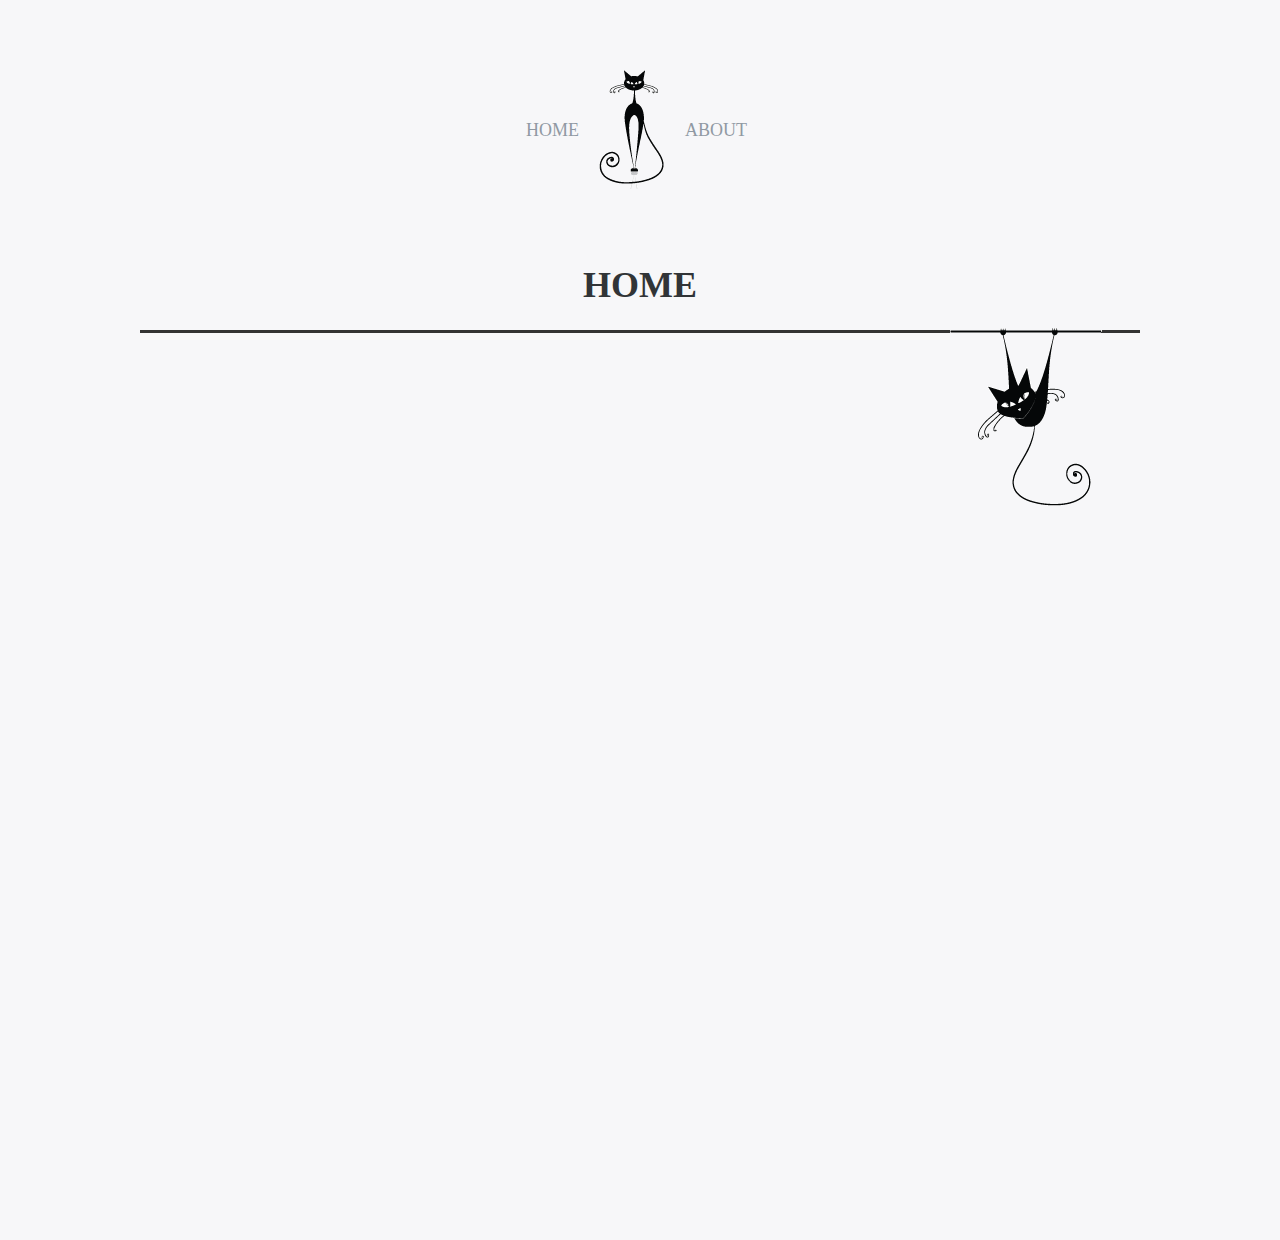
<file: index.html>
<!DOCTYPE html>
<html lang="en">
  <head>
  <title>MY HOME</title>
    <meta content="text/html; charset=gb2312" http-equiv="content-type">
    <link rel="stylesheet" href="index.css">
</head>
<body>
  <header class="header">
    <nav class="nav">
      <ul>
            <li><a href="index.html">HOME</a></li>
            <li><img src="img/navC.png" /></li>
            <li class="lo"><a href="About.html">ABOUT</a></li>
      </ul>
      </nav>
    </header>
    <div class="main">
        <div class="title">
        <h1 class="title-name">HOME</h1>
        </div>
        <div class="content-left"></div>
        <div class="about-right">
        <div class="cat1"><img src="img/left.png" /></div>
            
       
            </div>
    
    </div>
    
</body>
</html>
</file>
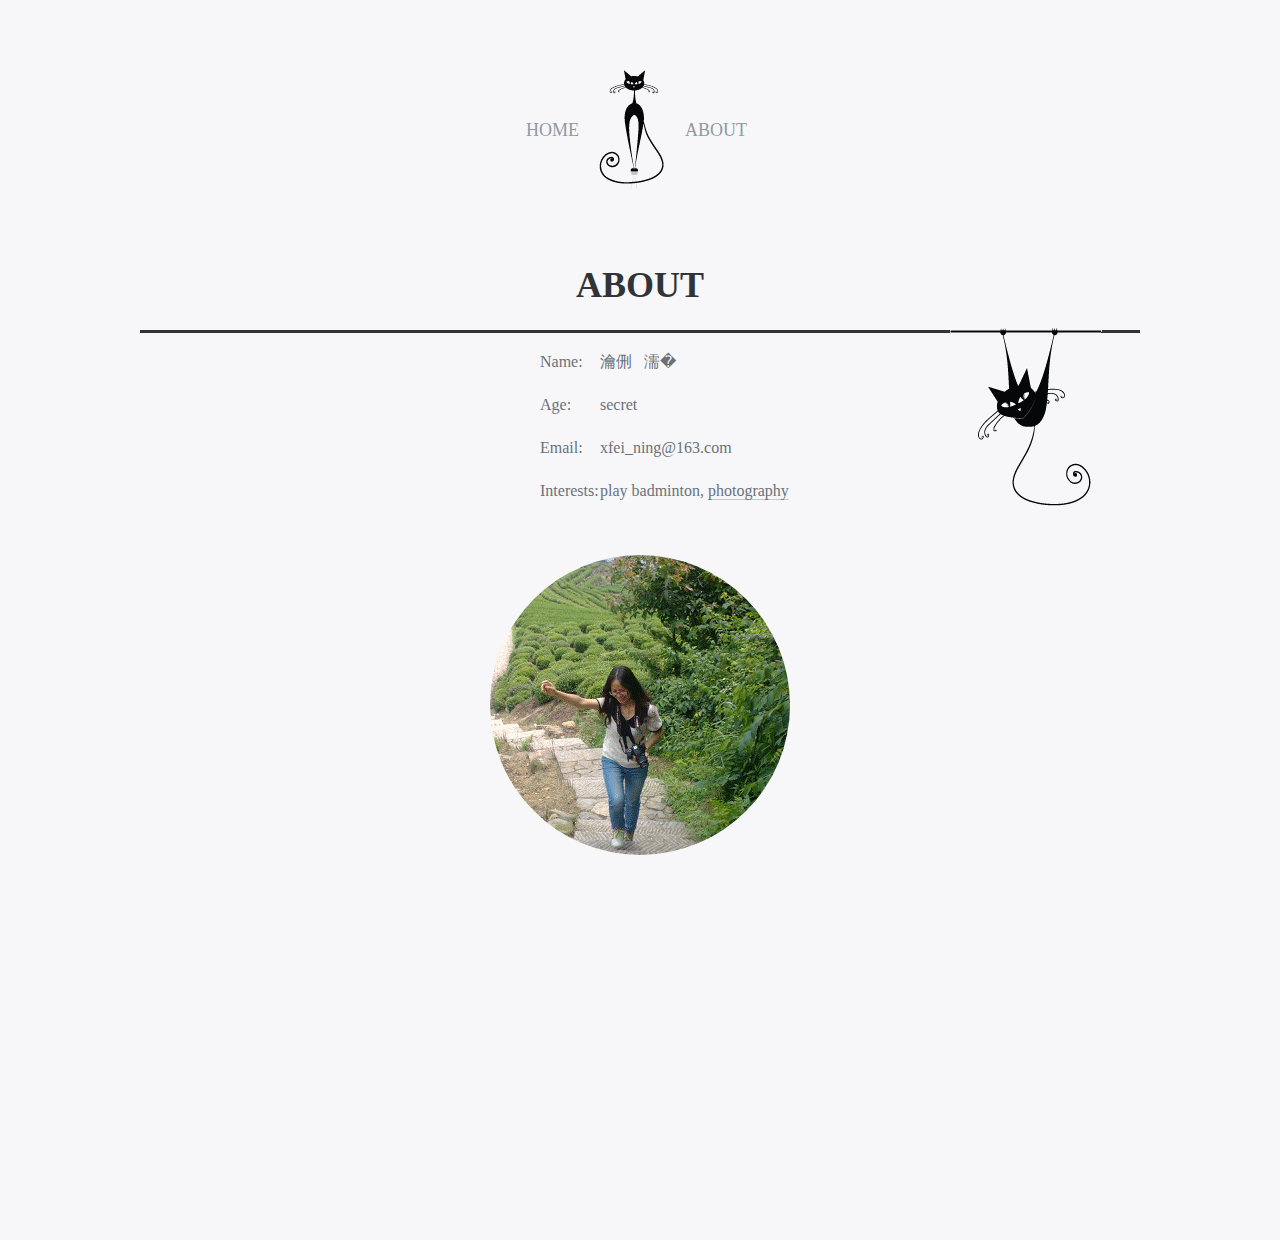
<file: About.html>
<!DOCTYPE html>
<html lang="en">
   <head>
  <title>About</title>
    <meta content="text/html; charset=gb2312" http-equiv="content-type">
    <link rel="stylesheet" href="index.css">
</head>
<body>
  <header class="header">
    <nav class="nav">
      <ul>
            <li><a href="index.html">HOME</a></li>
            <li><img src="img/navC.png" /></li>
            <li class="lo"><a href="About.html">ABOUT</a></li>
      </ul>
      </nav>
    </header>
    <div class="main">
        <div class="title">
        <h1 class="title-name">ABOUT</h1>
        </div>
         <div class="cat1"><img src="img/left.png" /></div>
        <div class="main-content"> 
            <P><span>Name:</span>宁香妃</P>
            <p><span>Age:</span>secret</p>
            <p><span>Email:</span>xfei_ning@163.com</p>
            <p><span>Interests:</span>play badminton,  <a href="#" class="pho">photography</a></p>
            <div class="mypic"></div>
    </div>
    </div>
    
</body>
</html>
</file>
<file: index.css>
body,header,nav,ul,li,p,div,h1,h2,h3,h4,h5,h6{
    margin:0;
    padding:0;
}
body{
font-family:"Times New Roman";
background:#f7f7f9;
}
.header {
    margin-top:70px;
    width:100%;
    height:120px;
   
   
    
}

.nav {
    width:990px;
    height:120px;
    margin:0 auto;
    text-align: center
      
    
}
.nav ul{
    width:248px;
    height:100%;
    margin:0 auto;
}
.nav ul li{
    float:left;
    list-style:none;
    line-height:120px;
    height:120px;
   
}
.nav ul li a{
    padding:0 10px;
    text-decoration:none;
    color:#9099a3;

    font-size:18px;
}
.nav ul li a:hover{
    color:#333;
    text-decoration: underline;
}
.content {
    width:100%;
    height:100%;
    
}
.main {
    width:1000px;
    height:1000px;
    margin:0 auto;
    position:relative;
    margin-top:50px;
   
}

.title-name {
    font-size:36px;
    color:#313437;
    height:90px;
    line-height:90px;
    width:100%;
    border-bottom:3px solid #333;
    text-align: center;
    
}

.cat1 {
    margin-top:-27px;
    width:213px;
    height:227px;
    right:0;
    position:absolute;
    -webkit-animation:myaction1 3s;
    -moz-animation: myaction1 3s;
    -webkit-animation-iteration-count: infinite;
    -moz-animation-iteration-count: infinite;
   
    
}
@-webkit-keyframes myaction1{
0% {height:227px;}
50% {height:213px;-webkit-transform: skewX(20deg);margin-right:-37px;}
100% {height:227px;}
}
@-moz-keyframes myaction1{
0% {height:227px;}
50% {height:213px;margin-right:-37px;-moz-transform: skewX(20deg);}
100% {height:227px;}
}
.footcats {
    width:215px;
    height:237px;
    position:fixed;
    bottom: 0;
    left:0;
}



.main-content {
    width:800px;
    min-height:300px;
    margin:0 auto;
    height:auto;
    position: relative;
}
.main-content p {
    color:#6a7179;
    font-size:16px;
    margin-top:15px;
    line-height: 1.75;
    text-align:left;
    padding-left:300px;
    
}
.main-content p span{
    display:inline-block;
    width:60px;
}

span {
    
}

a.pho {
    color:#6a7179;
    text-decoration:none;
    border-bottom:1px solid #c1c7cd;
}

.mypic {
    width:300px;
    height:300px;
    background:transparent url(img/800_02.png)no-repeat  100%;
    margin:0 auto;
    -webkit-border-radius:50%;
    margin-top:50px;
}
</file>
